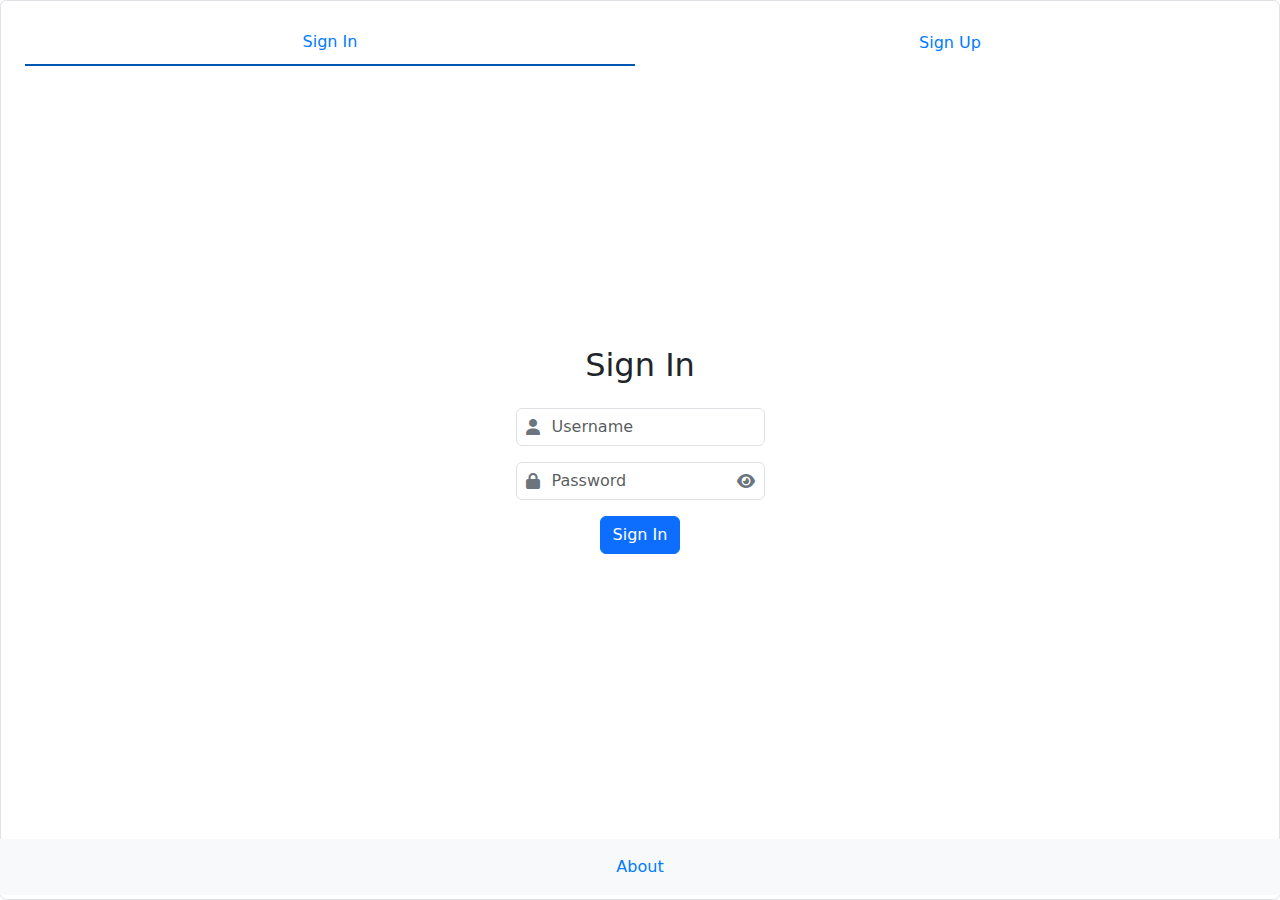
<file: index.html>
<!DOCTYPE html>
<html lang="en">
<head>
  <meta charset="UTF-8">
  <meta name="viewport" content="width=device-width, initial-scale=1.0">
  <title>Sign In & Sign Up</title>
  <link href="https://cdn.jsdelivr.net/npm/bootstrap@5.3.0-alpha3/dist/css/bootstrap.min.css" rel="stylesheet">
  <link rel="stylesheet" href="styles.css">
  <link href="https://cdn.jsdelivr.net/npm/bootstrap-icons/font/bootstrap-icons.css" rel="stylesheet">
  <link rel="stylesheet" href="https://cdnjs.cloudflare.com/ajax/libs/font-awesome/6.0.0-beta3/css/all.min.css">
  <link href="https://cdn.jsdelivr.net/npm/bootstrap@5.3.0-alpha1/dist/css/bootstrap.min.css" rel="stylesheet">
  <style>
    .form-input {
      position: relative;
    }

    .form-input :where(.fa-envelope, .fa-lock, .fa-user) {
      position: absolute;
      top: 50%;
      left: 10px;
      transform: translateY(-50%);
      color: #6c757d;
    }

    .form-input input {
      padding-left: 35px;
    }

    .password-toggle {
      position: absolute;
      top: 50%;
      right: 10px;
      transform: translateY(-50%);
      cursor: pointer;
      color: #6c757d;
    }

    .d-grid {
      display: flex;
      gap: 1rem;
    }
    footer {
      width: 100%;
      background-color: #f8f9fa;
      padding: 1rem 0;
      text-align: center;
      margin-top: 2rem;
      position: absolute;
      bottom: 5px;
    }

    footer a {
      color: #007bff;
      text-decoration: none;
      margin: 0 1rem;
    }

    footer a:hover {
      text-decoration: underline;
    }
  </style>
</head>
<body>
  <div class="form-container" id="formContainer">
    <div class="form-toggle">
      <button id="signInBtn" class="active">Sign In</button>
      <button id="signUpBtn">Sign Up</button>
    </div>
    <div id="loading" class="text-center my-4" style="display: none;">
      <div class="spinner-border text-primary" role="status">
        <span class="visually-hidden">Loading...</span>
      </div>
    </div>
    <div id="formContent" class="container mt-5">
      <!-- Sign In Form -->
      <form id="signInForm" class="form p-4 border rounded">
        <h2 class="text-center mb-4">Sign In</h2>
        <div class="form-input mb-3">
          <i class="fas fa-user"></i>
          <input type="text" id="signInUserName" class="form-control" placeholder="Username" required>
        </div>
        <div class="form-input mb-3">
          <i class="fas fa-lock"></i>
          <input type="password" id="signInPassword" class="form-control" placeholder="Password" required>
          <i class="fas fa-eye password-toggle" onclick="togglePassword('signInPassword', this)"></i>
        </div>
        <button id="signInSubmit" type="submit" class="btn btn-primary">Sign In</button>
      </form>
  
      <!-- Sign Up Form -->
      <form id="signUpForm" class="form p-4 rounded mt-4">
        <h2 class="text-center mb-4">Sign Up</h2>
        <div class="form-input mb-3">
          <i class="fas fa-user"></i>
          <input type="text" id="signUpFullName" class="form-control" placeholder="Full Name" required>
        </div>
        <div class="form-input mb-3">
          <i class="fas fa-user"></i>
          <input type="text" id="signUpUsername" class="form-control" placeholder="Username" required>
        </div>
        <div class="form-input mb-3">
          <i class="fas fa-envelope"></i>
          <input type="email" id="signUpEmail" class="form-control" placeholder="Email" required>
        </div>
        <div class="d-grid mb-3">
          <div class="form-input w-100">
            <i class="fas fa-lock"></i>
            <input type="password" id="signUpPassword" class="form-control" placeholder="Create Password" minlength="8" pattern="(?=.*[A-Za-z])(?=.*\d)(?=.*[@$!%*?&]).{8,}" required title="Password must be at least 8 characters long, and include a mix of letters, numbers, and symbols.">
            <i class="fas fa-eye password-toggle" onclick="togglePassword('signUpPassword', this)"></i>
          </div>
          <div class="form-input w-100">
            <i class="fas fa-lock"></i>
            <input type="password" id="signUpConfirmPassword" class="form-control" placeholder="Confirm Password" minlength="8" pattern="(?=.*[A-Za-z])(?=.*\d)(?=.*[@$!%*?&]).{8,}" required title="Password must be at least 8 characters long, and include a mix of letters, numbers, and symbols.">
            <i class="fas fa-eye password-toggle" onclick="togglePassword('signUpConfirmPassword', this)"></i>
          </div>
        </div>
        <button id="signUpSubmit" type="submit" class="btn btn-primary mx-4">Sign Up</button>
      </form>
    </div>

  <!-- Response Modal -->
  <div class="modal fade" id="responseModal" tabindex="-1" aria-labelledby="responseModalLabel" aria-hidden="true">
    <div class="modal-dialog">
      <div class="modal-content">
        <div class="modal-header">
          <h5 class="modal-title" id="responseModalLabel">Response</h5>
          <button type="button" class="btn-close" data-bs-dismiss="modal" aria-label="Close"></button>
        </div>
        <div class="modal-body" id="responseMessage"></div>
        <div class="modal-footer">
          <button type="button" class="btn btn-secondary" data-bs-dismiss="modal">Close</button>
        </div>
      </div>
    </div>
  </div>
  
  
  <script src="https://cdn.jsdelivr.net/npm/bootstrap@5.3.0-alpha3/dist/js/bootstrap.bundle.min.js"></script>
  <script>
    const signInForm = document.getElementById("signInForm");
    const signUpForm = document.getElementById("signUpForm");
    const signInBtn = document.getElementById("signInBtn");
    const signUpBtn = document.getElementById("signUpBtn");
    const formContainer = document.getElementById("formContainer");
    const responseModal = new bootstrap.Modal(document.getElementById('responseModal'));
    const responseMessage = document.getElementById("responseMessage");

    function togglePassword(inputId, toggleIcon) {
      const input = document.getElementById(inputId);
      if (input.type === 'password') {
        input.type = 'text';
        toggleIcon.classList.remove('fa-eye');
        toggleIcon.classList.add('fa-eye-slash');
      } else {
        input.type = 'password';
        toggleIcon.classList.remove('fa-eye-slash');
        toggleIcon.classList.add('fa-eye');
      }
    }

    let isSignIn = true;

    const toggleForms = () => {
      isSignIn = !isSignIn;
      if (isSignIn) {
        formContainer.classList.remove("sliding");
        signInBtn.classList.add("active");
        signUpBtn.classList.remove("active");
      } else {
        formContainer.classList.add("sliding");
        signUpBtn.classList.add("active");
        signInBtn.classList.remove("active");
      }
    };

    signInBtn.addEventListener("click", toggleForms);
    signUpBtn.addEventListener("click", toggleForms);

    // Handle Sign In
    document.getElementById("signInSubmit").addEventListener("click", async (event) => {
      event.preventDefault();
      const username = document.getElementById("signInUserName").value;
      const password = document.getElementById("signInPassword").value;
      const loadingIndicator = document.getElementById("loading");


      if (!username || !password) {
        responseMessage.textContent = "Username and Password are required!";
        responseModal.show();
        return;
      }
      localStorage.setItem("username", username);
      loadingIndicator.style.display = "block";

      try {
        const response = await fetch("https://chatting-app-api-6.onrender.com/login", {
          method: "POST",
          headers: {
            "Content-Type": "application/json",
          },
          body: JSON.stringify({ username, password }),
        });

        const data = await response.json();
        if (response.ok) {
          loadingIndicator.style.display = "none";
          localStorage.setItem("access_token", data.access_token);
        
        localStorage.setItem("user_id", data.user_id);
      
          
          window.location.href = "users.html";
        } else {
          responseMessage.textContent = "Error: " + data.detail;
          responseModal.show();
          loadingIndicator.style.display = "none";
        }
      } catch (error) {
        responseMessage.textContent = "Network Error: " + error.message;
        responseModal.show();
        loadingIndicator.style.display = "none";
      }
    });

    // Handle Sign Up
    document.getElementById("signUpSubmit").addEventListener("click", async (event) => {
      event.preventDefault();
      const fullName = document.getElementById("signUpFullName").value;
      const username = document.getElementById("signUpUsername").value;
      const email = document.getElementById("signUpEmail").value;
      const password = document.getElementById("signUpPassword").value;
      const passwordCon = document.getElementById("signUpConfirmPassword").value;


      const loadingIndicator = document.getElementById("loading");

      if (!fullName || !username || !email || !password || !passwordCon) {
        responseMessage.textContent = "All fields are required!";
        responseModal.show();
        return;
      }
      if (password !== passwordCon) {
        responseMessage.textContent = "Passwords don't match";
        const responseModal = new bootstrap.Modal(document.getElementById('responseModal'));
        responseModal.show();
        return;
      }
      loadingIndicator.style.display = "block";

      try {
        const response = await fetch("https://chatting-app-api-6.onrender.com/signup", {
          method: "POST",
          headers: { "Content-Type": "application/json" },
          body: JSON.stringify({ full_name: fullName, username, email, password }),
        });

        const data = await response.json();
        if (response.ok) {
          loadingIndicator.style.display = "none";
          responseMessage.textContent = "Sign Up Successful! now log in";
          responseModal.show();
          signUpForm.reset();
        } else {
          loadingIndicator.style.display = "none";
          responseMessage.textContent = "Error: " + data.detail;
          responseModal.show();
        }
      } catch (error) {
        responseMessage.textContent = "Network Error: " + error.message;
        responseModal.show();
        loadingIndicator.style.display = "none";
      }
    });
  </script>
  <footer>
    <a href="about.html">About</a>
    <!-- <a href="team.html">Team</a> -->
  </footer>
</body>
</html>
</file>
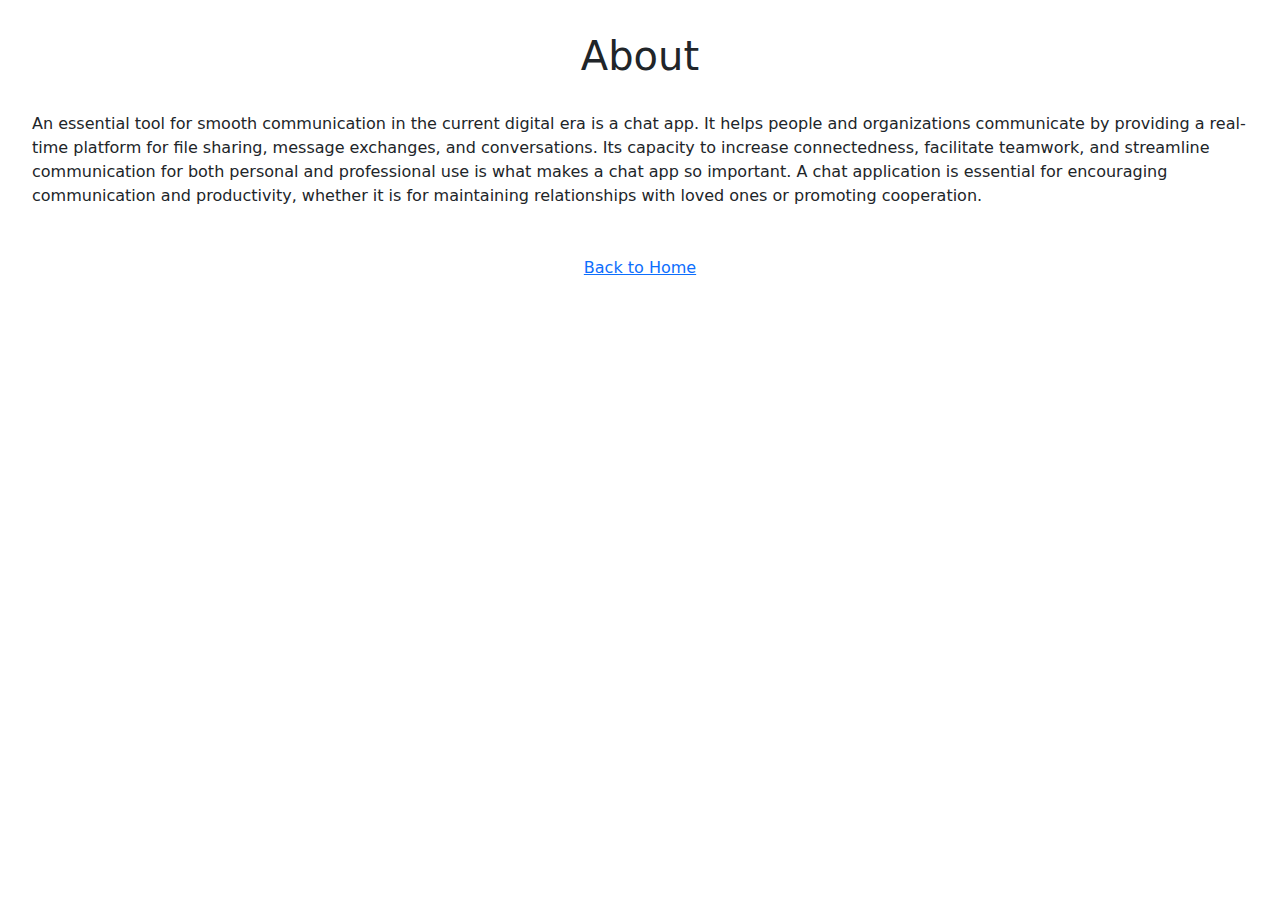
<file: about.html>
<!DOCTYPE html>
<html lang="en">
<head>
  <meta charset="UTF-8">
  <meta name="viewport" content="width=device-width, initial-scale=1.0">
  <title>About</title>
  <link href="https://cdn.jsdelivr.net/npm/bootstrap@5.3.0-alpha1/dist/css/bootstrap.min.css" rel="stylesheet">
  <style>
    body {
      padding: 2rem;
    }
    header {
      margin-bottom: 2rem;
      text-align: center;
    }
  </style>
</head>
<body>
  <header>
    <h1>About</h1>
  </header>
  <section>
    <p>An essential tool for smooth communication in the current digital era is a chat app. It helps people and organizations communicate by providing a real-time platform for file sharing, message exchanges, and conversations. Its capacity to increase connectedness, facilitate teamwork, and streamline communication for both personal and professional use is what makes a chat app so important. A chat application is essential for encouraging communication and productivity, whether it is for maintaining relationships with loved ones or promoting cooperation.</p>
  </section>
  <footer class="mt-5 text-center">
    <a href="index.html">Back to Home</a>
  </footer>
</body>
</html>
</file>
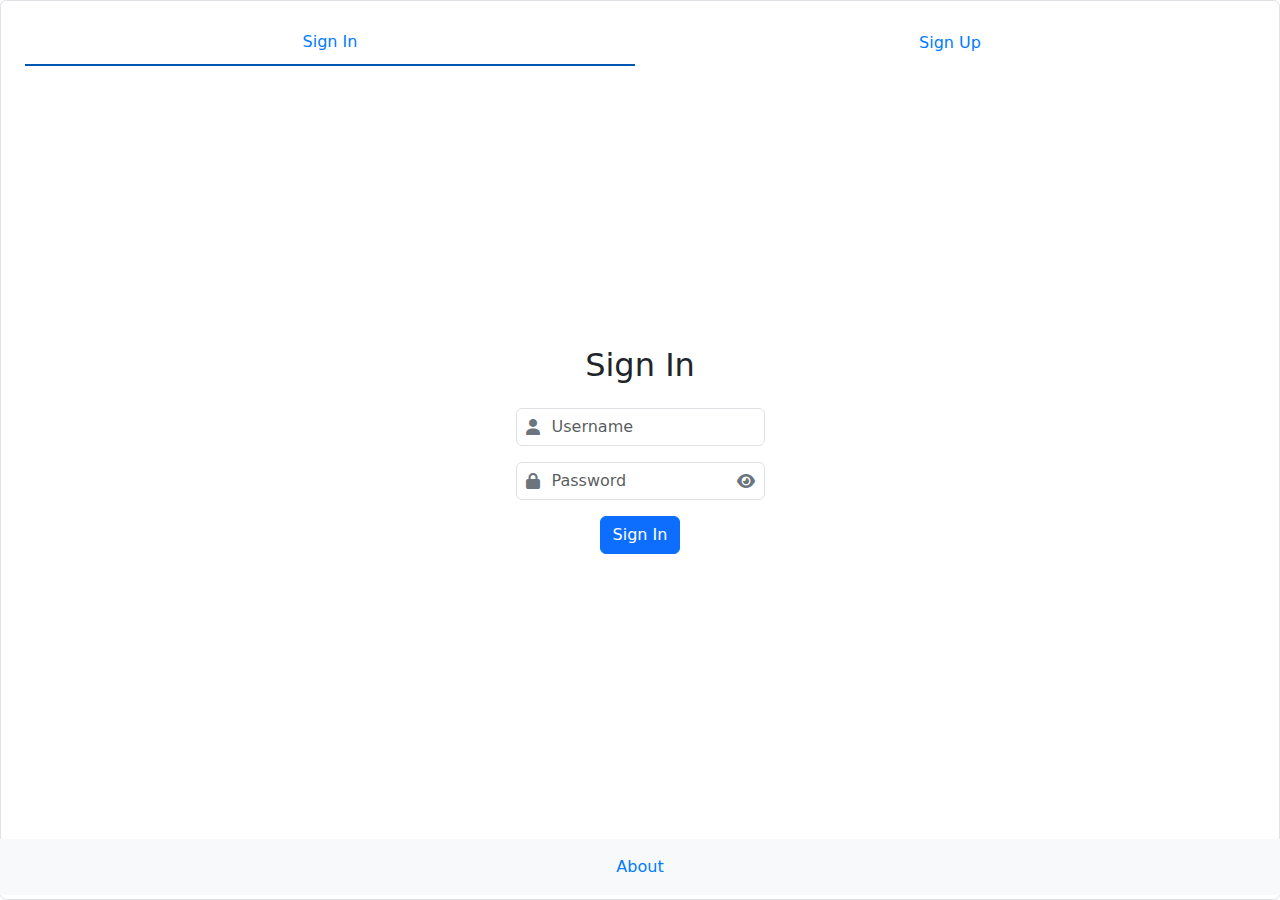
<file: chat.html>
<!DOCTYPE html>
<html lang="en">
<head>
  <meta charset="UTF-8">
  <meta name="viewport" content="width=device-width, initial-scale=1.0">
  <title>Chat</title>
  <link href="https://cdn.jsdelivr.net/npm/bootstrap@5.3.0-alpha3/dist/css/bootstrap.min.css" rel="stylesheet">
  <link href="https://cdnjs.cloudflare.com/ajax/libs/font-awesome/6.0.0-beta3/css/all.min.css" rel="stylesheet">
  <link href="https://cdn.jsdelivr.net/npm/bootstrap-icons/font/bootstrap-icons.css" rel="stylesheet">

  <style>
    .btn-close.text-danger {
      filter: invert(100%) brightness(200%); 
    }
  </style>
</head>
<body>
  <div class="row">
    <div class="d-flex justify-content-between w-100 px-3 bg-dark" style="padding: 10px;">
      <h1 id="users" class="mt-4 text-light m-2"></h1>
      <button id="back" class="btn btn-close text-danger mt-4 m-3"></button>
    </div>
    <div id="chatBox" class="container p-3" style="height: 80vh; overflow-y: scroll;"></div>
    <form id="messageForm" class="container d-flex align-item-center position-absolute justify-content-around" style="bottom: 5px; right: 15px;padding:15px;">
      <input type="text" id="messageInput" style=" height: 100%;" class="form-control w-60 m-2" placeholder="chat" required />
      <button type="submit" class="btn  btn-dark" style="border-radius: 5px;">
        <i class="bi bi-send"></i>
      </button>
    </form>
  </div>

  <script>
    const apiUrl = "https://chatting-app-api-6.onrender.com";
    const token = localStorage.getItem("access_token");
    
    function getChatProperty(primaryKey, fallbackKey) {
        return localStorage.getItem(primaryKey) || localStorage.getItem(fallbackKey);
    }

const chatUserId = getChatProperty("chat_user_id", "chat_group_id");
const chatUsername = getChatProperty("chat_username", "chat_group_name");


    if (!token || !chatUserId || !chatUsername) {
      window.location.href = "index.html";
    }

    const headers = {
      "Authorization": `Bearer ${token}`,
      "Content-Type": "application/json",
    };

    const chatBox = document.getElementById("chatBox");
    const messageForm = document.getElementById("messageForm");
    const messageInput = document.getElementById("messageInput");
    const user = document.getElementById("users");
    user.innerHTML = chatUsername;


    const fetchMessages = async () => {
      try {
        const response = await fetch(`${apiUrl}/chat/${chatUserId}`, { headers });
        if (response.ok) {
          const messages = await response.json();
          chatBox.innerHTML = messages.map(msg => 
            `<p><strong>${msg.sender_id === parseInt(chatUserId) ? "Friend" : "You"}:</strong> ${msg.content}</p>`
          ).join('');
          chatBox.scrollTop = chatBox.scrollHeight;
        } else {
          alert("Failed to load messages");
        }
      } catch (error) {
        console.error("Error fetching messages:", error);
      }
    };

    messageForm.addEventListener("submit", async (e) => {
      e.preventDefault();
      const messageContent = messageInput.value.trim();
      if (!messageContent) return;

      try {
        const response = await fetch(`${apiUrl}/chat`, {
          method: "POST",
          headers,
          body: JSON.stringify({ receiver_id: chatUserId, content: messageContent }),
        });

        if (response.ok) {
          messageInput.value = "";
          fetchMessages();
        } else {
          alert("Failed to send message");
        }
      } catch (error) {
        console.error("Error sending message:", error);
      }
    });

    document.getElementById("back").addEventListener("click", () => {
      localStorage.removeItem("chat_user_id");
      window.location.href = "users.html";
    });

    fetchMessages();
    setInterval(fetchMessages, 3000);
  </script>
</body>
</html>
</file>
<file: styles.css>
body {
    font-family: Arial, sans-serif;
    margin: 0;
    display: flex;
    justify-content: center;
    align-items: center;
    height: 100vh;
    background:#eeeeee;
  }

  .form-container {
    width: 100%;
    background: inherit;
    position: relative;
    overflow: hidden;
    height: 100vh;
  }

  .form-toggle {
    display: flex;
    justify-content: center;
    margin-bottom: 10px;
    position: relative;
    z-index: 1;
    margin: 20px;
  }

  .form-toggle button {
    flex: 1;
    margin: 0 5px;
    padding: 10px;
    background: none;
    color: #007bff;
    cursor: pointer;
    border: none;
    transition: 0.3s;
    outline: none;
  }

  .form-toggle button.active {
    border-bottom: solid 2px #0056b3;
    border-top: none;
    border-left: none;
    border-right: none;
  }

  .form {
    position: absolute;
    top: 0;
    left: 0;
    width: 100%;
    height: 100%;
    display: flex;
    flex-direction: column;
    align-items: center;
    justify-content: center;
    transition: transform 0.5s ease-in-out;
  }

  .form.hidden {
    display: none;
  }

  #signInForm {
    background-color: none;
    transform: translateX(0);
  }

  #signUpForm {
    background-color:none;
    transform: translateX(100%);
  }

    input {
    margin: 10px 0;
    padding: 10px;
    border: 1px solid #ccc;
    border-radius: 5px;
  }

  .form-container.sliding #signInForm {
    transform: translateX(-100%);
  }

  .form-container.sliding #signUpForm {
    transform: translateX(0);
  }

  @media (max-width: 768px) {
    #signInForm {
      transform: translateY(0);
    }

    #signUpForm {
      transform: translateY(100%);
    }

    .form-container.sliding #signInForm {
      transform: translateY(-100%);
    }

    .form-container.sliding #signUpForm {
      transform: translateY(0);
    }
  }

  input {
    margin: 10px 0;
    padding: 10px;
    border: 1px solid #ccc;
    border-radius: 5px;
  }

  form button {
    padding: 10px;
    background: #007bff;
    color: white;
    border: none;
    border-radius: 5px;
    cursor: pointer;
    transition: background 0.3s;
  }

  button:hover {
    background: #0056b323;
  }
</file>
